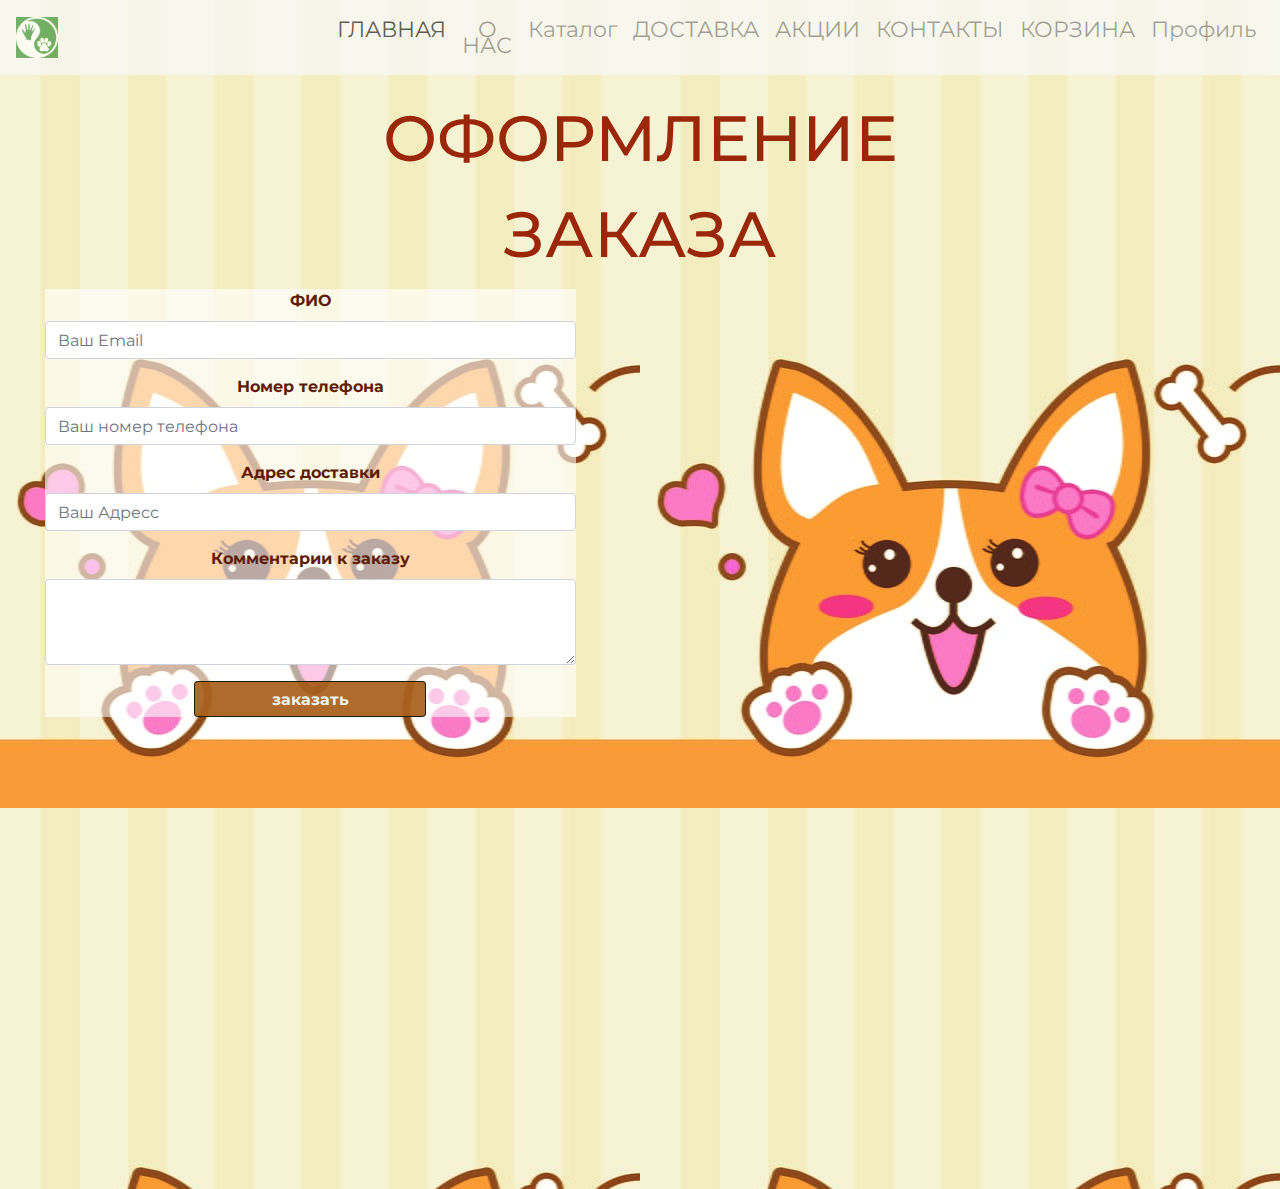
<file: order-form — копия.html>
<!DOCTYPE html>
<html>

<head>
    <title>Зоомагазин "Я и мои друзья"</title>

    <!-- CSS only -->
    <link rel="stylesheet" href="https://stackpath.bootstrapcdn.com/bootstrap/4.5.2/css/bootstrap.min.css" integrity="sha384-JcKb8q3iqJ61gNV9KGb8thSsNjpSL0n8PARn9HuZOnIxN0hoP+VmmDGMN5t9UJ0Z" crossorigin="anonymous">

    <!-- JS, Popper.js, and jQuery -->
    <script src="https://code.jquery.com/jquery-3.5.1.slim.min.js" integrity="sha384-DfXdz2htPH0lsSSs5nCTpuj/zy4C+OGpamoFVy38MVBnE+IbbVYUew+OrCXaRkfj" crossorigin="anonymous"></script>
    <script src="https://cdn.jsdelivr.net/npm/popper.js@1.16.1/dist/umd/popper.min.js" integrity="sha384-9/reFTGAW83EW2RDu2S0VKaIzap3H66lZH81PoYlFhbGU+6BZp6G7niu735Sk7lN" crossorigin="anonymous"></script>
    <script src="https://stackpath.bootstrapcdn.com/bootstrap/4.5.2/js/bootstrap.min.js" integrity="sha384-B4gt1jrGC7Jh4AgTPSdUtOBvfO8shuf57BaghqFfPlYxofvL8/KUEfYiJOMMV+rV" crossorigin="anonymous"></script>
    <link rel="stylesheet" href="styles.css" />
    <link href="https://fonts.googleapis.com/css?family=Montserrat|Ubuntu" rel="stylesheet">
    <link rel="icon" type="image/png" href="img/icon.png" />
</head>

<body>
    <nav class="navbar navbar-expand-lg navbar-light bg-light">
        <a class="navbar-brand" href="#">
            <img src="img/icon.png" width="14%">
        </a>
        <button class="navbar-toggler" type="button" data-toggle="collapse" data-target="#navbarNav" aria-controls="navbarNav" aria-expanded="false" aria-label="Toggle navigation">
            <span class="navbar-toggler-icon"></span>
        </button>
        <div class="collapse navbar-collapse" id="navbarNav">
            <ul class="navbar-nav">
                <li class="nav-item active">
                    <a class="nav-link" href="index.html">ГЛАВНАЯ <span class="sr-only">(current)</span></a>
                </li>
                <li class="nav-item1">
                    <a class="nav-link" href="about.html">О НАС</a>
                </li>
                <li class="nav-item2">
                    <a class="nav-link" href="main-menu.html">Каталог</a>
                </li>
                <li class="nav-item3">
                    <a class="nav-link" href="delivery.html">ДОСТАВКА</a>
                </li>
                <li class="nav-item4">
                    <a class="nav-link" href="sales.html">АКЦИИ</a>
                </li>
                <li class="nav-item5">
                    <a class="nav-link" href="contacts.html">КОНТАКТЫ</a>
                </li>
                <li class="nav-item6">
                    <a class="nav-link" href="cart.html">КОРЗИНА</a>
                </li>
                <li class="nav-item7">
                    <a class="nav-link" href="profil.html">Профиль</a>
                </li>
            </ul>
        </div>
    </nav>
    <div class="textInLine">
        <p>ОФОРМЛЕНИЕ </br> ЗАКАЗА</p>
    </div>
    <form > 
        <div class="prim1">
        <div class="form-group">
            <label for="InputName">ФИО</label>
            <input type="text" class="form-control" id="InputName" placeholder="Ваш Email">
        </div>
        <div class="form-group">
            <label for="leInputPhone">Номер телефона</label>
            <input type="text" class="form-control" id="InputPhone" placeholder="Ваш номер телефона">
        </div>
        <div class="form-group">
            <label for="InputAdress">Адрес доставки</label>
            <input type="text" class="form-control" id="InputAdress" box-shadow="0 0 0 3px red, 
            0 0 0 6px blue,
            3px 0 0 6px orange" placeholder="Ваш Адресс">
        </div>
        <div class="form-group">
            <label for="FormControlTextareaComment">Комментарии к заказу</label>
            <textarea class="form-control" id="FormControlTextareaComment" rows="3"></textarea>
        </div>
        <button type="submit" class="buttonOrder">заказать</button>
    </div>
    </form>
</body>

</html>
</file>
<file: styles.css>
html {
    height: 804px;
}

body {
    background-image: url(img/background.jpg);
    font-family: 'Montserrat', sans-serif;
}

.container {
    color: #9b270a;
}

.table {
    color: #9b270a;
    text-align: center;
    line-height: 1.5;
    font-style: normal;
    font-weight: 400;
    font-size: 36px;
    line-height: 10px;
}

.sum {
    color: #9b270a;
    line-height: 1.5;
    margin-left: 13.5%;
    font-style: normal;
    font-weight: 400;
    font-size: 36px;
}

.descriptionAbout {
    font-style: normal;
    font-weight: 400;
    font-size: 36px;
    line-height: 17px;
    color: #fafafa;
    background:rgb(223, 176, 23);
    box-shadow: 0 0 0 3px red, 
                0 0 0 6px blue,
                3px 0 0 6px orange;
    text-align: center;
    margin-top: 15px;
    margin-left: 20%;
    margin-right: 20%;
    line-height: 1.5;
}

nav {
    color: #9b270a;
    opacity: 0.7;
    position: absolute;
    width: 100%;
    height: 75px;
    left: 0px;
    top: 0px;
    vertical-align: center;
    font-style: normal;
    font-weight: normal;
    font-size: 22px;
    line-height: 16px;
}

.navbar-nav {
    display: table;
    width: 100%;
    margin: 0;
}

.navbar-nav>li {
    float: none;
    display: table-cell;
    text-align: center;
    font-style: normal;
    font-weight: normal;
    font-size: 22px;
    line-height: 16px;
}

.descriptionWelcomeLine1 {
    width: 788px;
    height: 34px;
    margin-left: 63px;
    margin-top: 29px;
    font-style: normal;
    font-weight: 500;
    font-size: 56px;
    line-height: 17px;
    color: #9b270a;
}

.descriptionWelcomeLine2 {
    position: absolute;
    width: 579px;
    height: 131px;
    margin-top: 10px;
    margin-left: 63px;
    font-style: normal;
    font-weight: 200;
    font-size: 48px;
    line-height: 1.5;
    color: #850b0b
}

.buttonMenu {
    width: 490px;
    height: 60px;
    margin-left: 63px;
    margin-top: 200px;
    font-style: normal;
    font-weight: normal;
    font-size: 36px;
    line-height: 21px;
    color: #9b270a;
    background: rgba(9, 230, 6, 0.7);
    display: flex;
    align-items: center;
    justify-content: center;
}

form {
    position: absolute;
    height: 100%;
    width: 530.92px;
    left: 45px;
    top: 289px;
    color: #501102;
}

.buttonOrder {
    width: 232px;
    height: 36px;
    color: #ebf5ee;
    background: rgba(160, 81, 7, 0.85);
    border: 1px solid rgba(3, 15, 3, 0.85);
    box-sizing: border-box;
    border-radius: 4px;
    font-style: normal;
    font-weight: bold;
    font-size: 16px;
    line-height: 21px;
    text-align: center;
}
.buttonMakeOrder {
    position: absolute;
    width: 232px;
    height: 50px;
    left: 180px;
    color: #050a04;
    background: rgba(13, 199, 10, 0.85);
    border: 1px solid rgba(9, 236, 5, 0.85);
    box-sizing: border-box;
    border-radius: 4px;
    font-style: normal;
    font-weight: bold;
    font-size: 20px;
    text-align: center;
}

.cardMenu {
    position: absolute;
    width: 320px;
    height: 412px;
    left: 60px;
    top: 256px;
    background: #9b270a;
    border: 1px solid #E5E5E5;
    box-sizing: border-box;
    border-radius: 4px;
}

.card-title {
    font-style: normal;
    font-weight: 500;
    font-size: 24px;
    line-height: 19px;
    display: flex;
    align-items: center;
    justify-content: center;
}

.textKatalog {
    color: #73c706;
  }
  .textKatalog p {
    font-size: 220%;  font-weight:bolder ;
  }


.card-text {
    position: absolute;
    width: 280px;
    height: 24px;
    top: 290px;
    font-style: normal;
    font-weight: normal;
    font-size: 16px;
    line-height: 24px;
    display: flex;
    align-items: center;
    justify-content: center;
}

.buttonCards {
    position: absolute;
    top: 320px;
    left: 30px;
    width: 260px;
    height: 30px;
    background-color: #049c1e;
    color: #faf9f9;
    display: flex;
    align-items: center;
    justify-content: center;
}
.buttonCards:hover {

    background: rgba(0,0,0,0);
	color: #3a993f;
	box-shadow: inset 0 0 0 3px #3a9965;

}

.dropright button{  

    display: block;
    width: 160px;
    color: #000000;
    background-color: rgb(11, 201, 68);
}

.dropright{
    padding: 10px;
    top: 82px;
    left: 15px;
    position: relative;
    display: inline-block;

}

.dropright-content {
  
    display: none;
    position: absolute;
    background-color: #f9f9f9;
    min-width: 160px;
    box-shadow: 0px 8px 16px 0px rgba(0,0,0,0.2);
    padding: 12px 16px;
    z-index: 1;
}
.dropright:hover .dropright-content {
  
    display: block;
}

.slider {
    text-align: center;
    position: relative;
    top: 20px;
    width: 300px;
    overflow: hidden; 
  }
  
  .slides {
    display: flex;
    overflow-x: auto;
    scroll-snap-type: x mandatory;
    scroll-behavior: smooth;
    -webkit-overflow-scrolling: touch;
  }

  .slides::-webkit-scrollbar {
    width: 10px;
    height: 10px;
  }
  .slides::-webkit-scrollbar-thumb {
    background: black;
    border-radius: 10px;
  }
  .slides::-webkit-scrollbar-track {
    background: transparent;
  }
  .slides > div {
    scroll-snap-align: start;
    flex-shrink: 0;
    width: 300px;
    height: 300px;
    margin-right: 50px;
    border-radius: 10px;
    background: #eee;
    transform-origin: center center;
    transform: scale(1);
    transition: transform 0.5s;
    position: relative;
    
    display: flex;
    justify-content: center;
    align-items: center;
    font-size: 100px;
  }
  .author-info {
    background: rgba(0, 0, 0, 0.75);
    color: white;
    padding: 0.75rem;
    text-align: center;
    position: absolute;
    bottom: 0;
    left: 0;
    width: 100%;
    margin: 0;
  }
  .author-info a {
    color: white;
  }
  .slider > a {
    display: inline-flex;
    width: 1.5rem;
    height: 1.5rem;
    background: white;
    text-decoration: none;
    align-items: center;
    justify-content: center;
    border-radius: 50%;
    margin: 0 0 0.5rem 0;
    position: relative;
  }
  .slider > a:active {
    top: 1px;
  }
  .slider > a:focus {
    background: #000;
  }


  .cardleft {
    position: absolute;
    width: 300px;
    height: 380px;
    right: 30%;
    top: 80px;
    background: #FFFFFF;
    border: 1px solid #E5E5E5;
    box-sizing: border-box;
    border-radius: 4px;
}
.textInLine {
    padding: 5px;
    text-align: center;
    margin-top: 10px;
    font-style: normal;
    font-weight: 500;
    font-size: 64px;
    color:#9b270a;
}


.prim1 {
    background-color: rgba(255,255,255,0.6);
    font-weight: bold;
    text-align: center;
    color:#5e1c03;
  }
</file>
